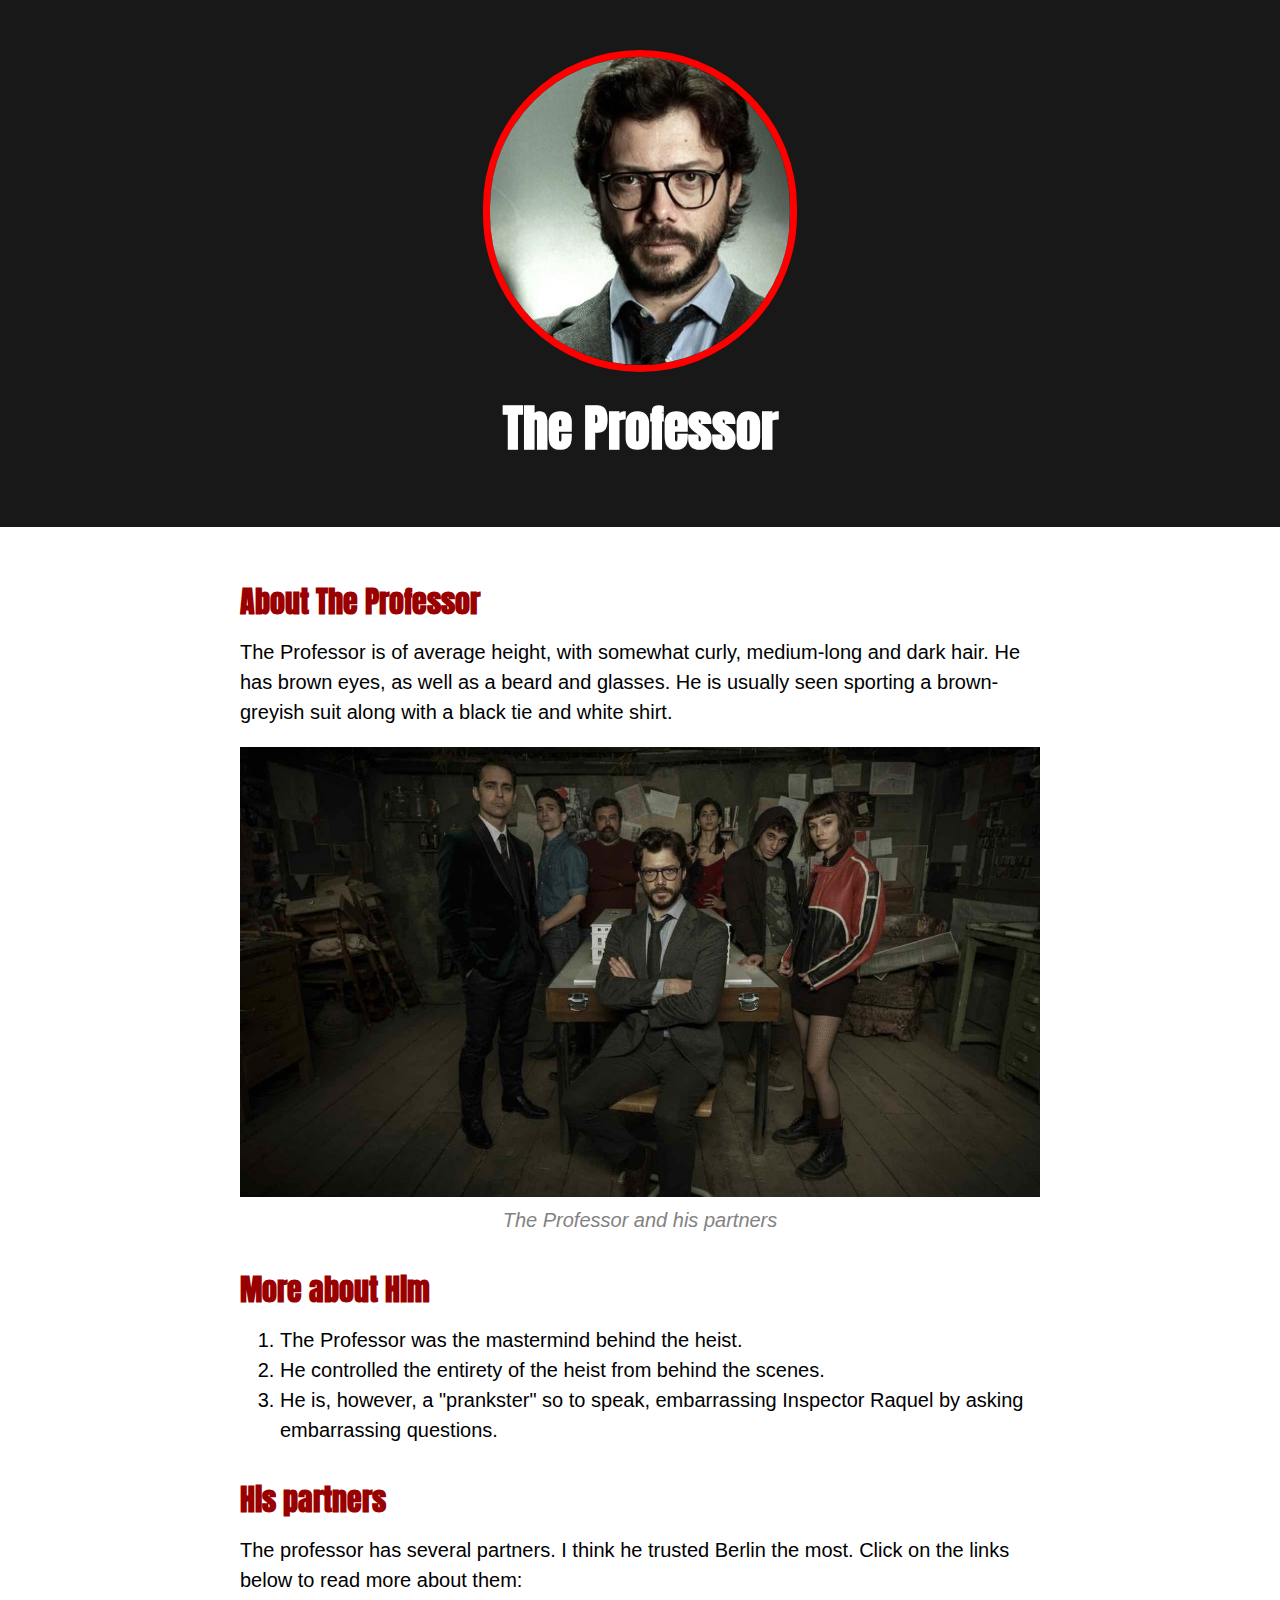
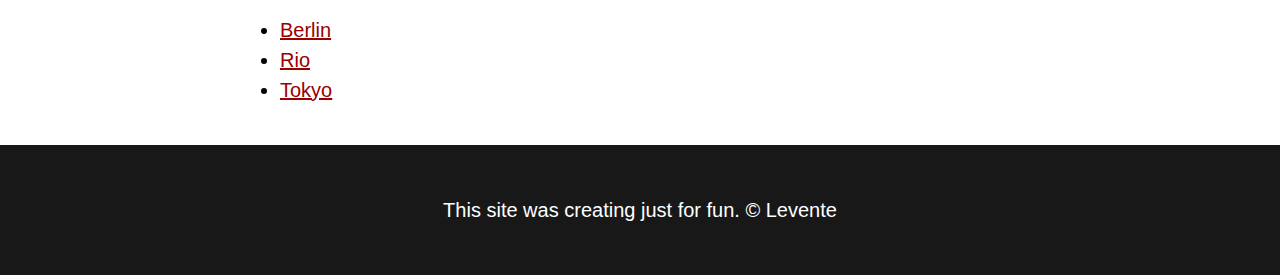
<file: index.html>
<!DOCTYPE html>
<html lang="en">
<head>
    <meta charset="UTF-8">
    <meta name="viewport" content="width=device-width, initial-scale=1.0">
    <meta http-equiv="X-UA-Compatible" content="ie=edge">
    <title>The Professor   </title>
    <link rel="icon" href="img/face.jpeg">
    <link href="https://fonts.googleapis.com/css?family=Anton&display=swap" rel="stylesheet">
    <link rel="stylesheet" type="text/css" href="css/prof.css">
</head>
<body>
    <header>
        <img src="img/face.jpeg">
        <h1>The Professor</h1>
    </header>

<main>
    <h2>About The Professor</h2>
    <p>The Professor is of average height, with somewhat curly, medium-long and dark hair. 
        He has brown eyes, as well as a beard and glasses.
        He is usually seen sporting a brown-greyish suit along with a black tie and white shirt.</p>
    <img src="img/group2.jpeg" alt="group">
    <p class="caption">The Professor and his partners</p>
    <h2>More about Him</h2>
    <ol>
        <li>The Professor was the mastermind behind the heist.</li>
        <li>He controlled the entirety of the heist from behind the scenes.</li>
        <li>He is, however, a "prankster" so to speak, 
            embarrassing Inspector Raquel by asking embarrassing questions.</li>
    </ol>
    <h2>His partners</h2>
    <p>The professor has several partners. I think he trusted Berlin the most. 
        Click on the links below to read more about them:
    </p>
    <ul>
        <li><a target="_blank" href="https://money-heist.fandom.com/wiki/Berlin">Berlin</a></li>
        <li><a target="_blank" href="https://money-heist.fandom.com/wiki/Rio">Rio</a></li>
        <li><a target="_blank" href="https://money-heist.fandom.com/wiki/Tokyo">Tokyo</a></li>
    </ul>
</main>
<footer>
    <p>This site was creating just for fun. &copy; Levente </p>
</footer>
</body>
</html>
</file>
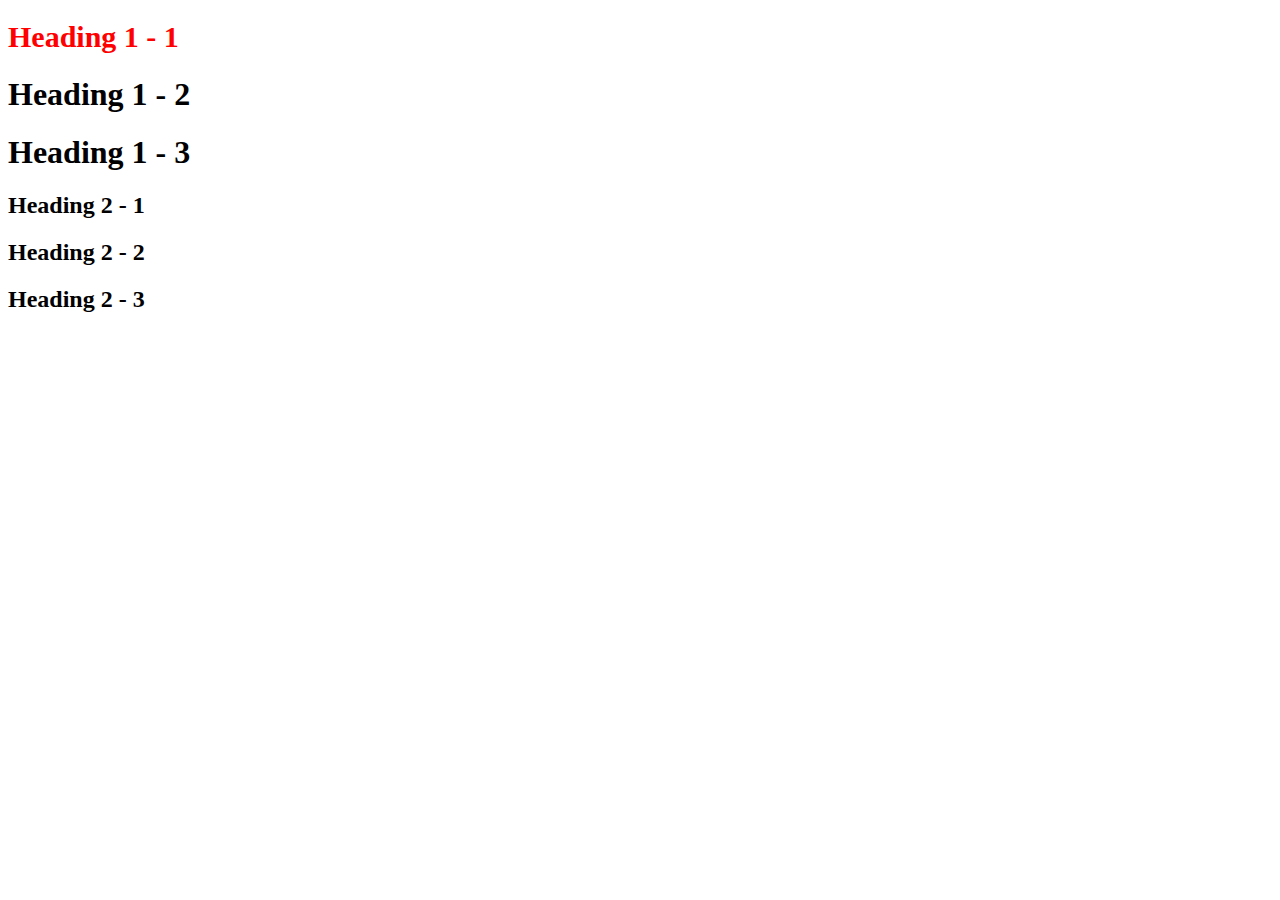
<file: style-test.html>
<!DOCTYPE html>  
  <html>
      <head>
          <title>Style test</title>
          
      </head>
   <body>
        <h1 style="font-size: 30px; color: red">Heading 1 - 1</h1>
        <h1>Heading 1 - 2</h1>
        <h1>Heading 1 - 3</h1>
        <h2>Heading 2 - 1</h2>
        <h2>Heading 2 - 2</h2>
        <h2>Heading 2 - 3</h2>
   </body>
  </html>
</file>
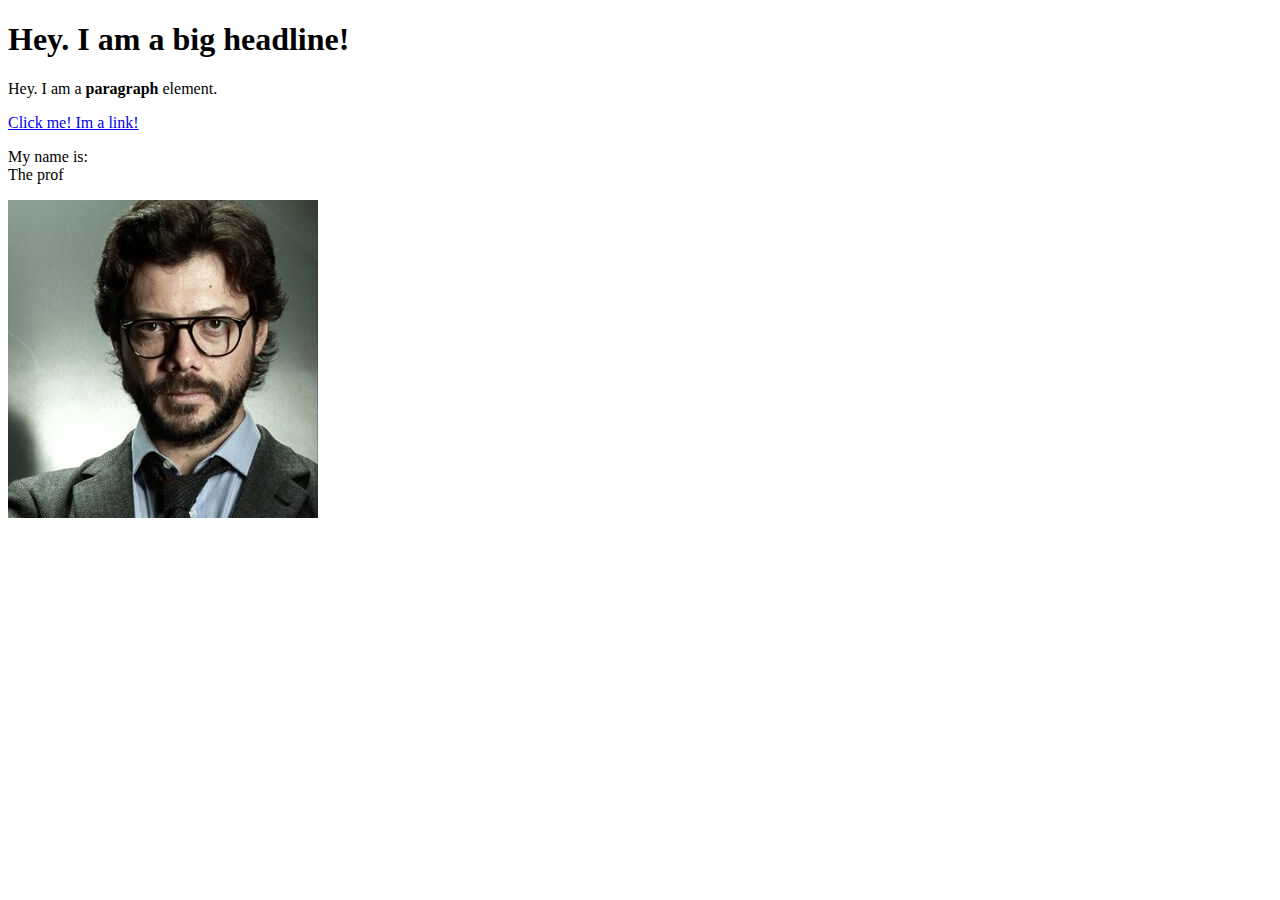
<file: test.html>
<!DOCTYPE html>
 <html>
     <head>
         <title>Test page</title>
     </head>
<body>
        <h1>Hey. I am a big headline!</h1>
        <p>Hey. I am a <b>paragraph</b> element.</p>
        <a href="https://google.com" target="_blank" title="Lets go to google!">Click me! Im a link!</a>
       <p>My name is: 
           <br>The prof</p>
        <img src="img/face.jpeg" alt="asd">
</body> 
</html>
</file>
<file: css/prof.css>
body{
    margin: 0;
    font-family: Helvetica, Arial, sans-serif;
    font-size: 20px;
    line-height: 30px;
}

header{
    background-color:#181818;
    text-align: center;
    padding-top: 50px;
    padding-bottom: 50px;
}

h1, h2{
    font-family: 'Anton', sans-serif;
}

header h1{
    color: white;
    font-size: 50px;
    
}

header img{
    border-radius: 170px;
    width: 300px;
    border: 7px solid red;
}

main{
    max-width: 800px;
    margin: 0 auto;
    padding: 20px;
   
}

main img{
    max-width: 100%;
}

h2{
    font-size: 30px;
    color:#990000;
    margin: 40px 0 10px;
}

a{
    color: #990000;
}
a:hover{
    color:slategrey;
}

footer{
    background-color:#181818;
    text-align: center;
    color: white;
    padding: 50px;

}
footer p{
    margin: 0;
}

p.caption{
    color: rgb(131, 130, 130);
    font-style: italic;
    margin-top: 0;
    text-align: center;

}
</file>
